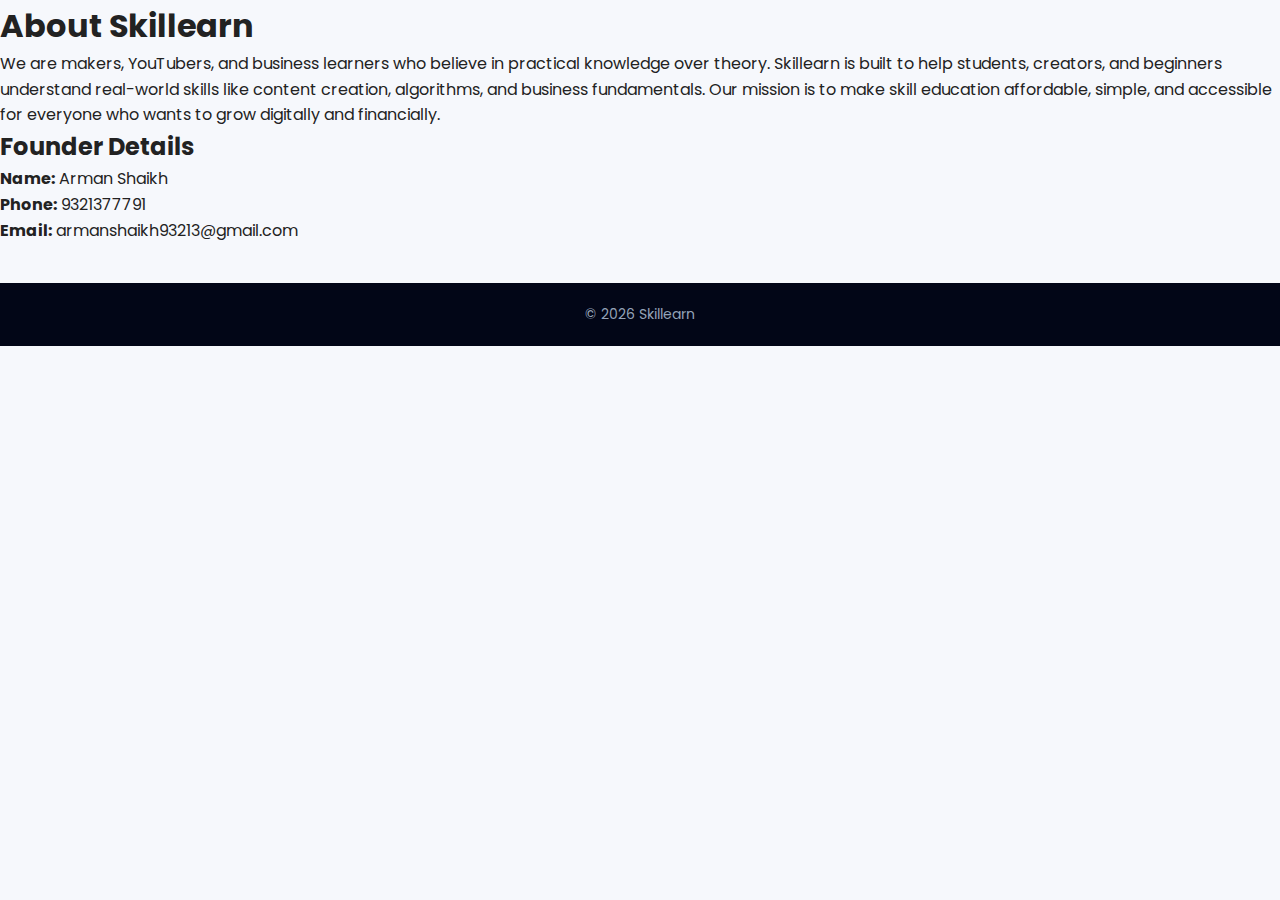
<file: about.html>
<!DOCTYPE html>
<html>
<head>
  <title>About | Skillearn</title>
  <link rel="stylesheet" href="style.css">
</head>
<body>

<header>
  <h1>About Skillearn</h1>
</header>

<section class="box">
  <p>
    We are makers, YouTubers, and business learners who believe in practical
    knowledge over theory. Skillearn is built to help students, creators,
    and beginners understand real-world skills like content creation,
    algorithms, and business fundamentals. Our mission is to make skill
    education affordable, simple, and accessible for everyone who wants
    to grow digitally and financially.
  </p>
</section>

<section class="box">
  <h2>Founder Details</h2>
  <p><b>Name:</b> Arman Shaikh</p>
  <p><b>Phone:</b> 9321377791</p>
  <p><b>Email:</b> armanshaikh93213@gmail.com</p>
</section>

<footer>
  © 2026 Skillearn
</footer>

</body>
</html>
</file>
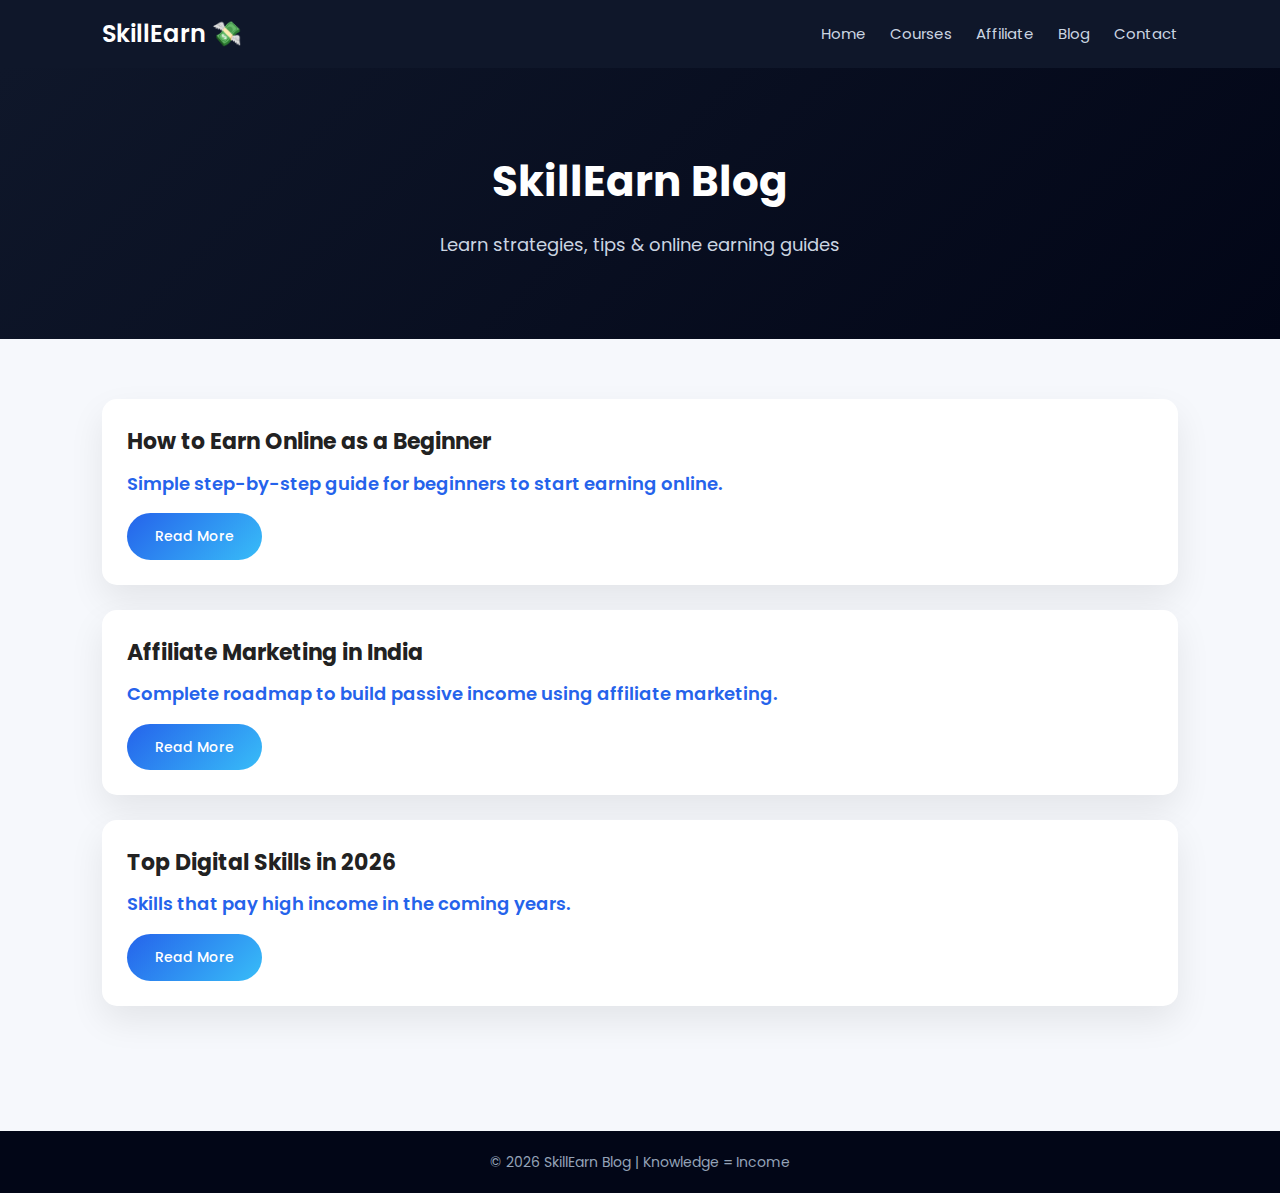
<file: blog.html>
<!DOCTYPE html>
<html>
<head>
<title>Blog | SkillEarn</title>
<link rel="stylesheet" href="style.css">
<meta name="viewport" content="width=device-width, initial-scale=1.0">
</head>
<body>

<div class="navbar">
  <h2>SkillEarn 💸</h2>
  <nav>
    <a href="index.html">Home</a>
    <a href="courses.html">Courses</a>
    <a href="affiliate.html">Affiliate</a>
    <a href="blog.html">Blog</a>
    <a href="contact.html">Contact</a>
  </nav>
</div>

<section class="hero">
  <h1>SkillEarn Blog</h1>
  <p>Learn strategies, tips & online earning guides</p>
</section>

<section class="courses">

  <div class="course-card">
    <h3>How to Earn Online as a Beginner</h3>
    <p>Simple step-by-step guide for beginners to start earning online.</p>
    <a class="btn">Read More</a>
  </div>

  <div class="course-card">
    <h3>Affiliate Marketing in India</h3>
    <p>Complete roadmap to build passive income using affiliate marketing.</p>
    <a class="btn">Read More</a>
  </div>

  <div class="course-card">
    <h3>Top Digital Skills in 2026</h3>
    <p>Skills that pay high income in the coming years.</p>
    <a class="btn">Read More</a>
  </div>

</section>

<footer>
© 2026 SkillEarn Blog | Knowledge = Income
</footer>

</body>
</html>
</file>
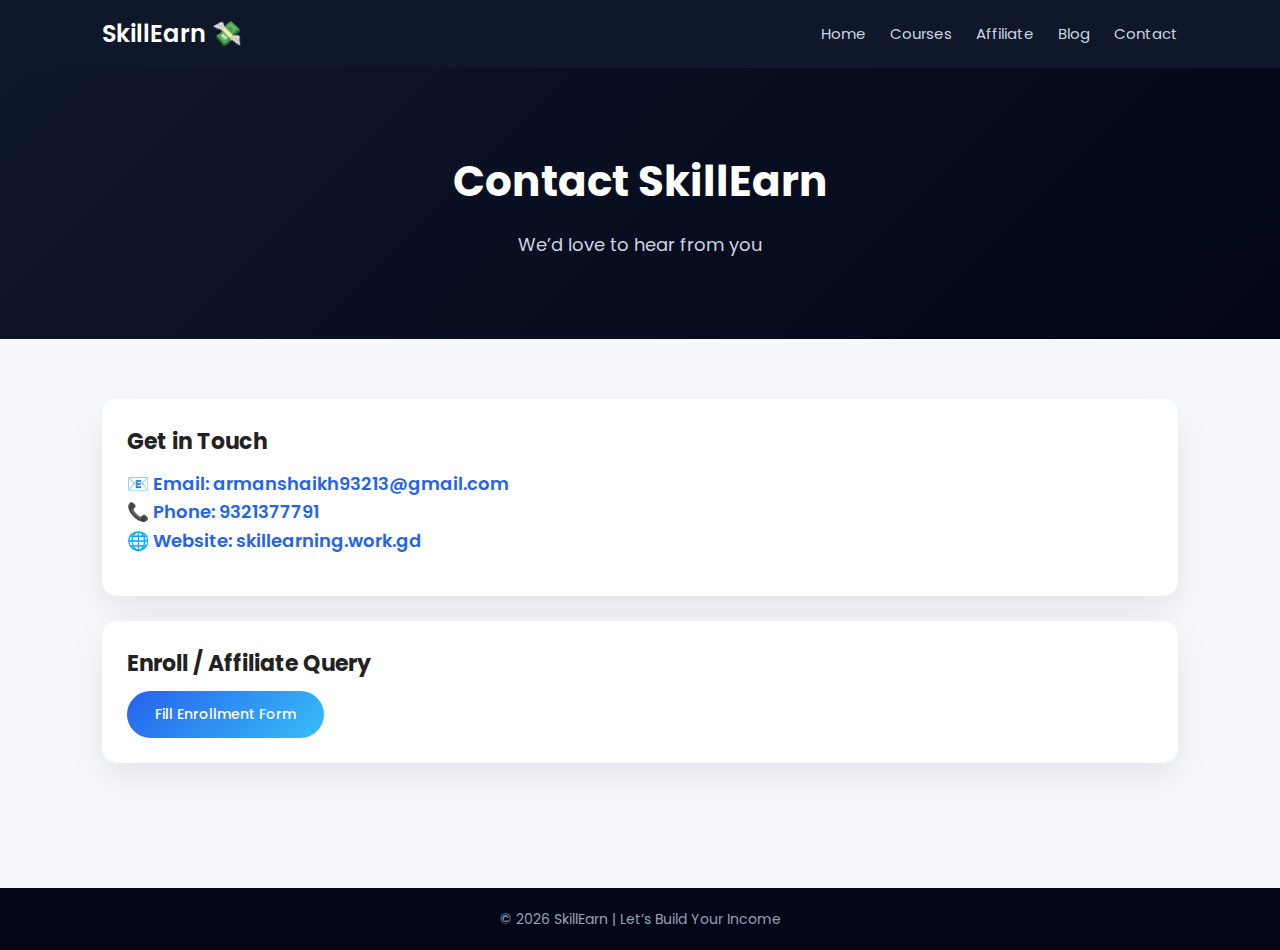
<file: contact.html>
<!DOCTYPE html>
<html>
<head>
<title>Contact Us | SkillEarn</title>
<link rel="stylesheet" href="style.css">
<meta name="viewport" content="width=device-width, initial-scale=1.0">
</head>
<body>

<div class="navbar">
  <h2>SkillEarn 💸</h2>
  <nav>
    <a href="index.html">Home</a>
    <a href="courses.html">Courses</a>
    <a href="affiliate.html">Affiliate</a>
    <a href="blog.html">Blog</a>
    <a href="contact.html">Contact</a>
  </nav>
</div>

<section class="hero">
  <h1>Contact SkillEarn</h1>
  <p>We’d love to hear from you</p>
</section>

<section class="courses">
  <div class="course-card">
    <h3>Get in Touch</h3>
    <p>
      📧 Email: armanshaikh93213@gmail.com<br>
      📞 Phone: 9321377791<br>
      🌐 Website: skillearning.work.gd
    </p>
  </div>

  <div class="course-card">
    <h3>Enroll / Affiliate Query</h3>
    <a class="btn" href="https://docs.google.com/forms/d/e/1FAIpQLScFORMURL/viewform" target="_blank">
      Fill Enrollment Form
    </a>
  </div>
</section>

<footer>
© 2026 SkillEarn | Let’s Build Your Income
</footer>

</body>
</html>
</file>
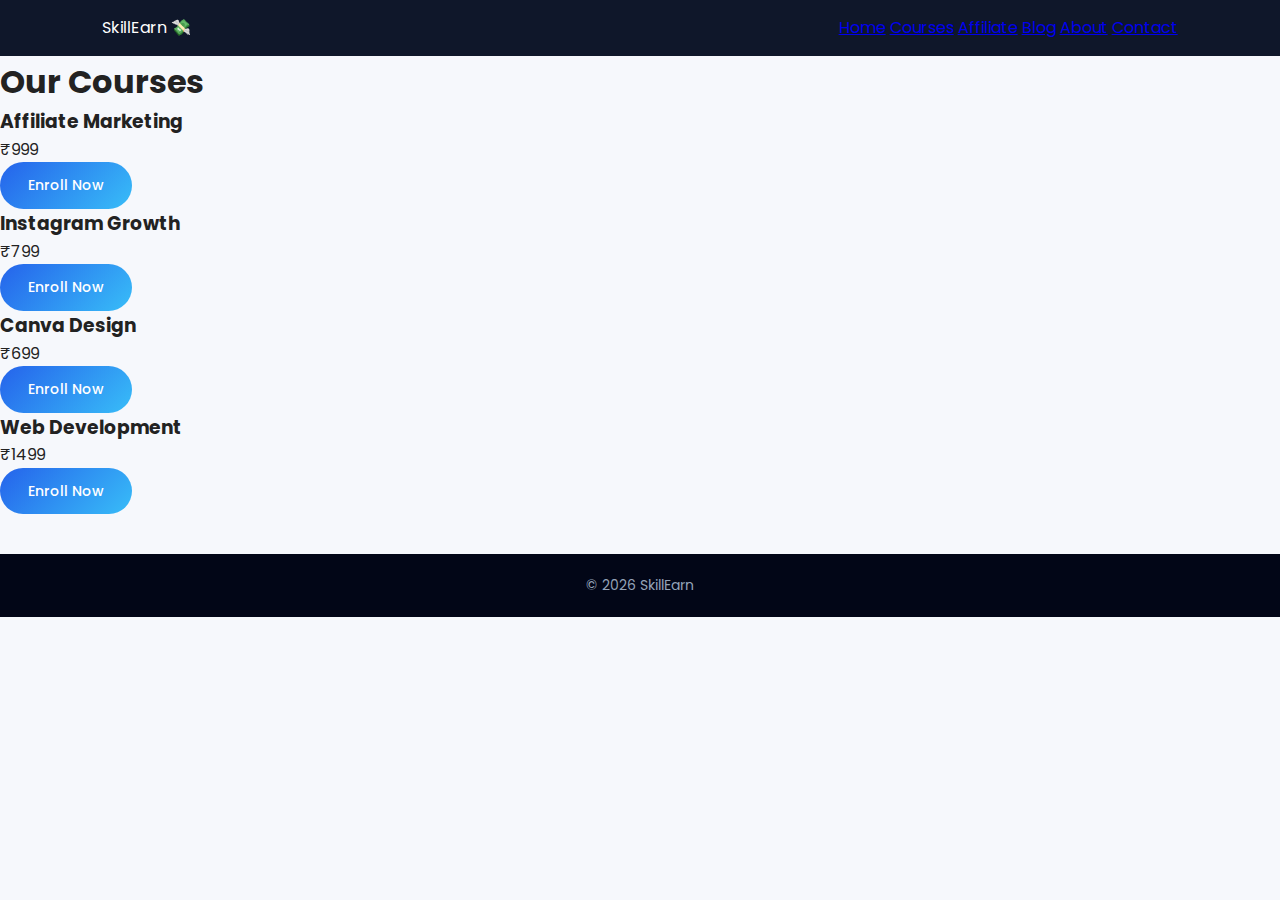
<file: courses.html>
<!DOCTYPE html>
<html lang="en">
<head>
  <meta charset="UTF-8">
  <title>Courses | SkillEarn</title>
  <meta name="viewport" content="width=device-width, initial-scale=1.0">
  <link rel="stylesheet" href="./style.css">
</head>
<body>

<header>
  <nav class="navbar">
    <div class="logo">SkillEarn 💸</div>
    <div class="nav-links">
      <a href="index.html">Home</a>
      <a href="courses.html">Courses</a>
      <a href="affiliate.html">Affiliate</a>
      <a href="blog.html">Blog</a>
      <a href="about.html">About</a>
      <a href="contact.html">Contact</a>
    </div>
  </nav>
</header>

<section>
  <h1 class="section-title">Our Courses</h1>

  <div class="card-grid">
    <div class="card">
      <h3>Affiliate Marketing</h3>
      <p class="price">₹999</p>
      <a class="btn">Enroll Now</a>
    </div>

    <div class="card">
      <h3>Instagram Growth</h3>
      <p class="price">₹799</p>
      <a class="btn">Enroll Now</a>
    </div>

    <div class="card">
      <h3>Canva Design</h3>
      <p class="price">₹699</p>
      <a class="btn">Enroll Now</a>
    </div>

    <div class="card">
      <h3>Web Development</h3>
      <p class="price">₹1499</p>
      <a class="btn">Enroll Now</a>
    </div>
  </div>
</section>

<footer>
  <p>© 2026 SkillEarn</p>
</footer>

</body>
</html>
</file>
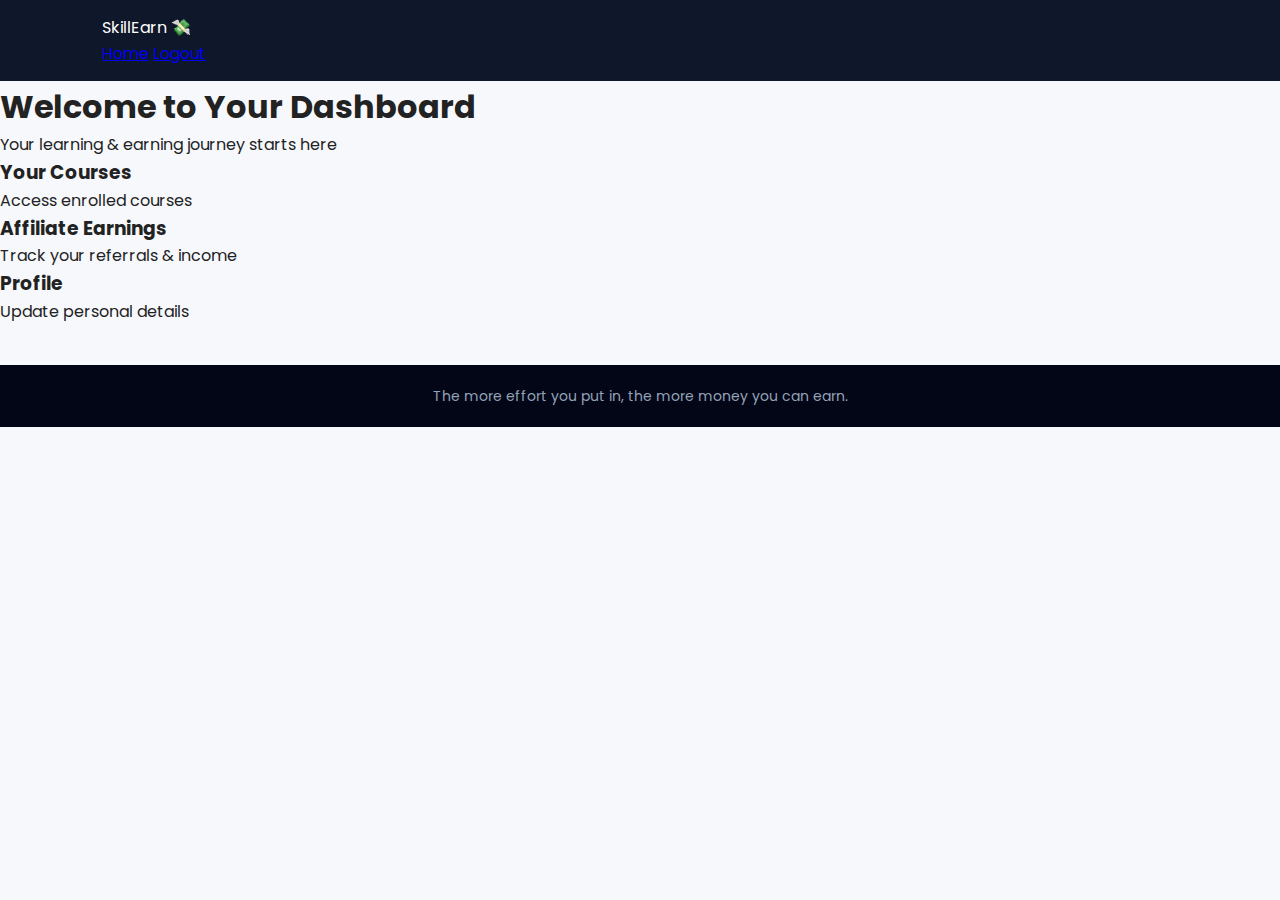
<file: dashboard.html>
<!DOCTYPE html>
<html>
<head>
<title>Dashboard | SkillEarn</title>
<link rel="stylesheet" href="style.css">
</head>
<body>

<div class="navbar">
  <div class="container nav-inner">
    <div class="logo">SkillEarn 💸</div>
    <div class="nav-links">
      <a href="index.html">Home</a>
      <a href="index.html">Logout</a>
    </div>
  </div>
</div>

<section class="section">
  <div class="container">
    <div class="section-title">
      <h1>Welcome to Your Dashboard</h1>
      <p>Your learning & earning journey starts here</p>
    </div>

    <div class="grid">
      <div class="card">
        <h3>Your Courses</h3>
        <p>Access enrolled courses</p>
      </div>

      <div class="card">
        <h3>Affiliate Earnings</h3>
        <p>Track your referrals & income</p>
      </div>

      <div class="card">
        <h3>Profile</h3>
        <p>Update personal details</p>
      </div>
    </div>
  </div>
</section>

<footer>
  <p>The more effort you put in, the more money you can earn.</p>
</footer>

</body>
</html>
</file>
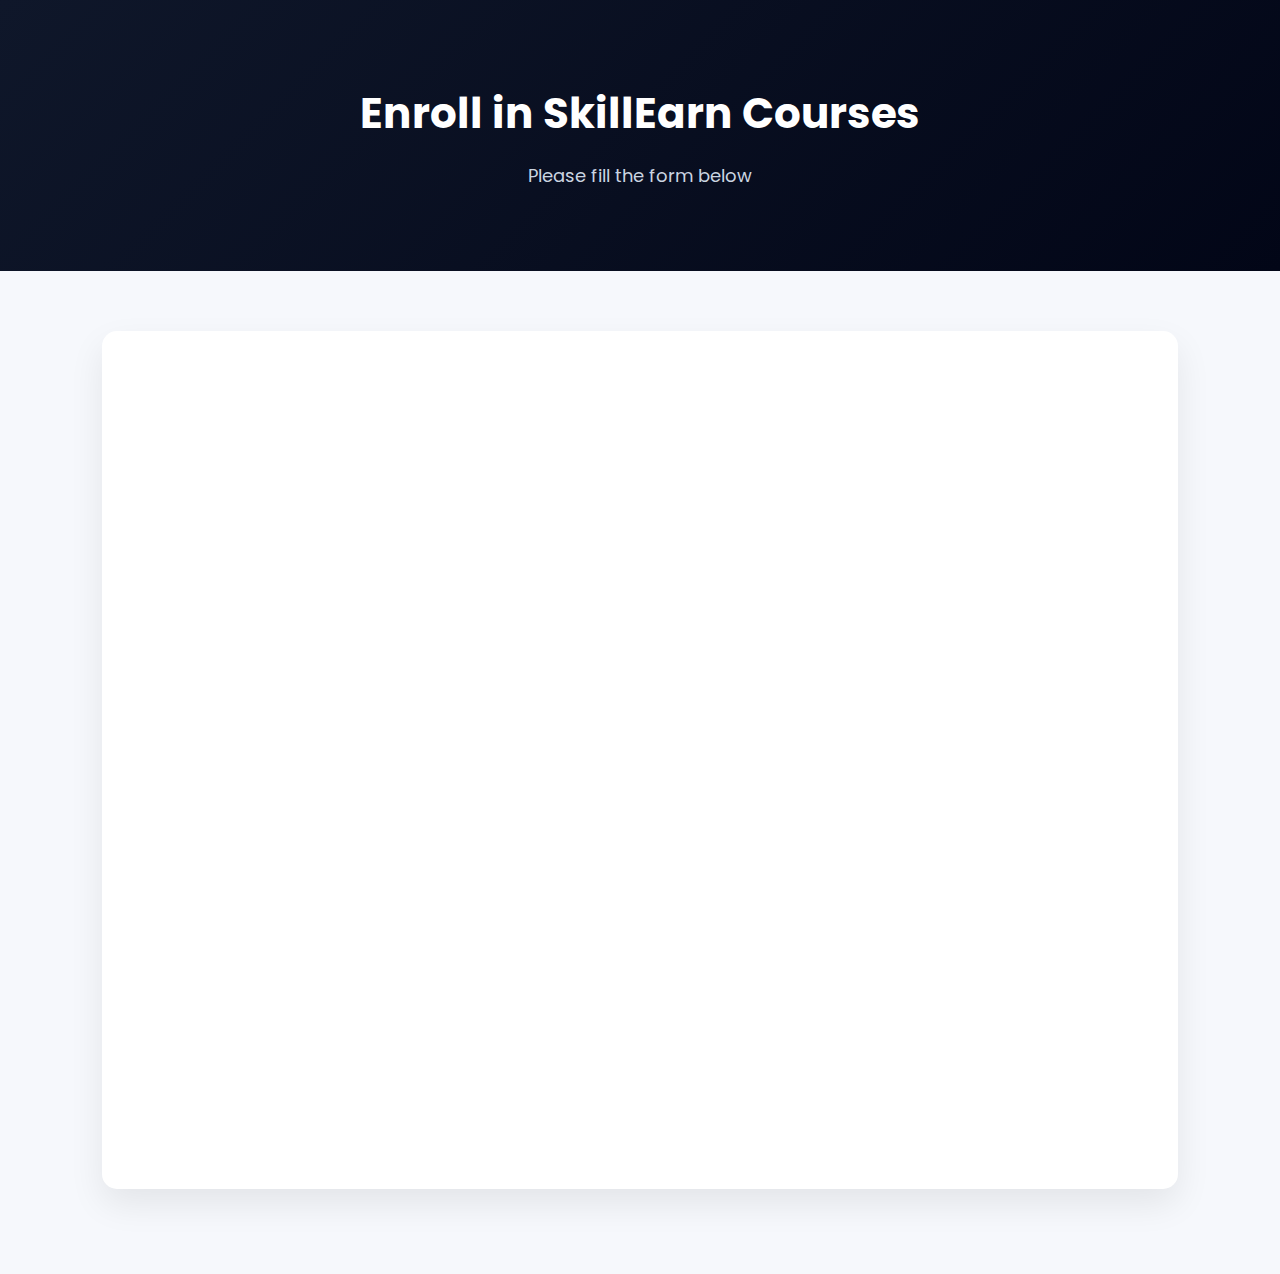
<file: enroll.html>
<!DOCTYPE html>
<html>
<head>
  <title>Enroll | SkillEarn</title>
  <link rel="stylesheet" href="style.css">
  <meta name="viewport" content="width=device-width, initial-scale=1.0">
</head>
<body>

<section class="hero">
  <h1>Enroll in SkillEarn Courses</h1>
  <p>Please fill the form below</p>
</section>

<section class="courses">
  <div class="course-card">

    <iframe 
      src="https://docs.google.com/forms/d/e/1FAIpQLSdb6DbjSqZcOh7suAGOukL8xYDZli-w5cZpZLoGFKIimdiLRg/viewform?embedded=true" 
      width="100%" 
      height="800" 
      frameborder="0">
      Loading…
    </iframe>

  </div>
</section>

</body>
</html>
</file>
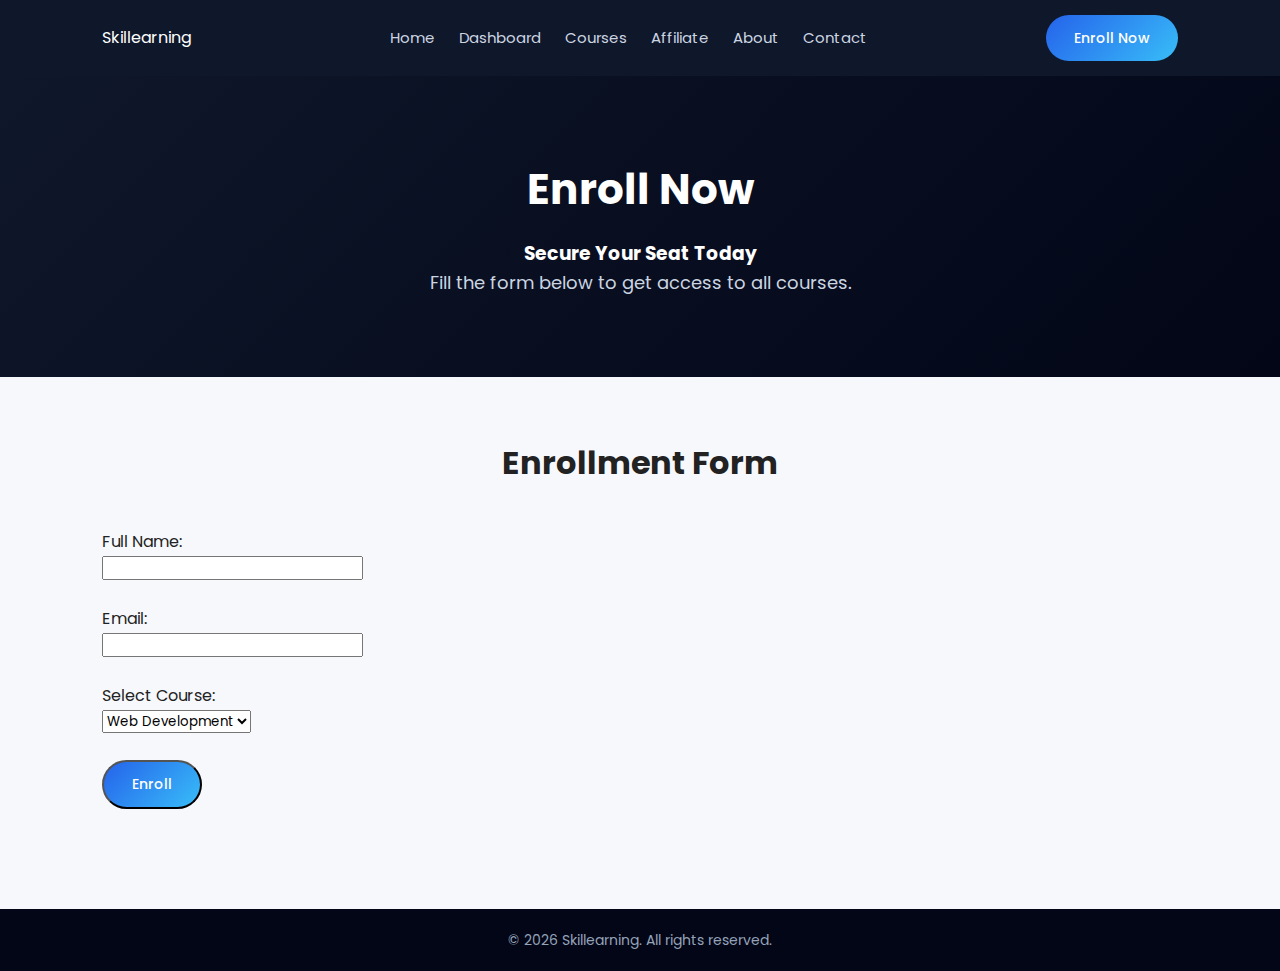
<file: Enroll.html>
<!DOCTYPE html>
<html lang="en">
<head>
<meta charset="UTF-8">
<meta name="viewport" content="width=device-width, initial-scale=1.0">
<title>Enroll - Skillearning</title>
<link rel="stylesheet" href="style.css">
</head>
<body>

<header class="navbar">
  <div class="logo">Skillearning</div>
  <nav>
    <a href="index.html">Home</a>
    <a href="dashboard.html">Dashboard</a>
    <a href="courses.html">Courses</a>
    <a href="affiliate.html">Affiliate</a>
    <a href="about.html">About</a>
    <a href="contact.html">Contact</a>
  </nav>
  <a href="enroll.html" class="btn enroll-btn">Enroll Now</a>
</header>

<section class="hero">
<h1>Enroll Now</h1>
<h3>Secure Your Seat Today</h3>
<p>Fill the form below to get access to all courses.</p>
</section>

<section class="courses">
<h2>Enrollment Form</h2>
<div class="card">
<form action="#" method="post">
  <label for="name">Full Name:</label><br>
  <input type="text" id="name" name="name" required><br><br>
  
  <label for="email">Email:</label><br>
  <input type="email" id="email" name="email" required><br><br>
  
  <label for="course">Select Course:</label><br>
  <select id="course" name="course" required>
    <option value="web">Web Development</option>
    <option value="marketing">Digital Marketing</option>
    <option value="design">Graphic Design</option>
  </select><br><br>
  
  <input type="submit" value="Enroll" class="btn primary-btn">
</form>
</div>
</section>

<footer>
<p>© 2026 Skillearning. All rights reserved.</p>
</footer>

</body>
</html>
</file>
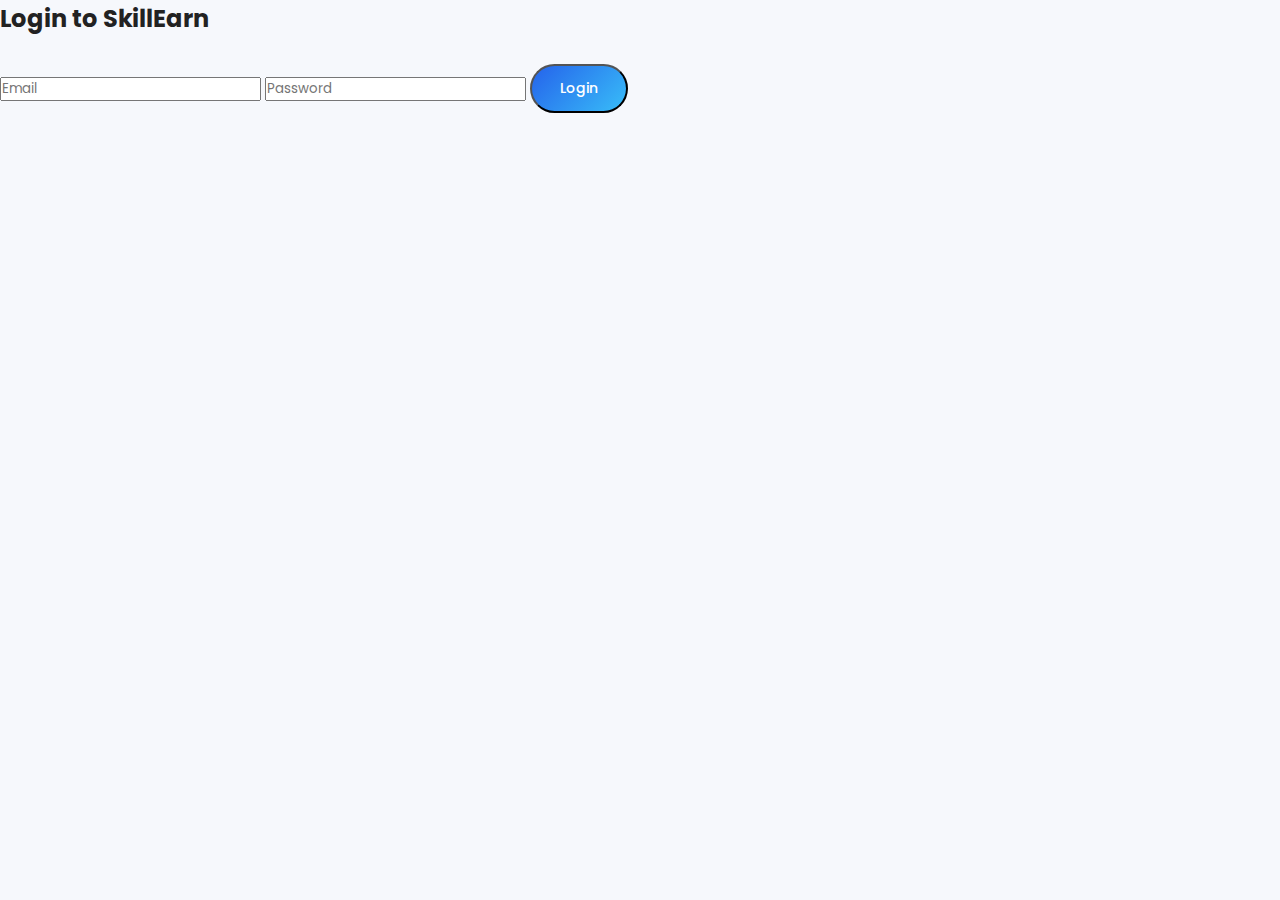
<file: login.html>
<!DOCTYPE html>
<html>
<head>
<title>Login | SkillEarn</title>
<link rel="stylesheet" href="style.css">
</head>
<body>

<div class="form-box">
  <h2>Login to SkillEarn</h2><br>
  <input type="email" placeholder="Email">
  <input type="password" placeholder="Password">
  <button class="btn">Login</button>
</div>

</body>
</html>
</file>
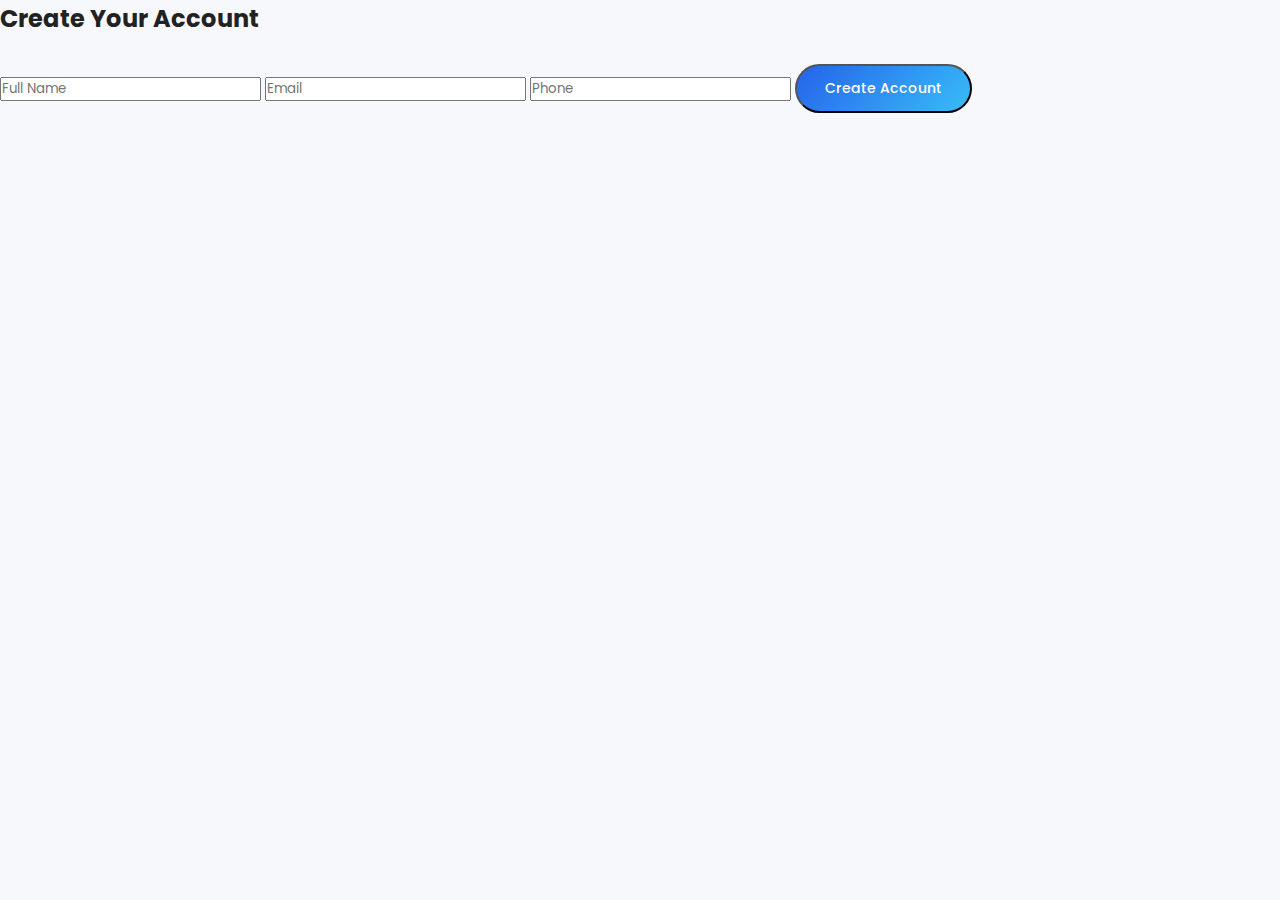
<file: signup.html>
<!DOCTYPE html>
<html>
<head>
<title>Sign Up | SkillEarn</title>
<link rel="stylesheet" href="style.css">
</head>
<body>

<div class="form-box">
  <h2>Create Your Account</h2><br>
  <input placeholder="Full Name">
  <input placeholder="Email">
  <input placeholder="Phone">
  <button class="btn">Create Account</button>
</div>

</body>
</html>
</file>
<file: style.css>
/* GOOGLE FONT */
@import url('https://fonts.googleapis.com/css2?family=Poppins:wght@300;400;500;600;700&display=swap');

/* RESET */
* {
    margin: 0;
    padding: 0;
    box-sizing: border-box;
    font-family: 'Poppins', sans-serif;
}

/* BODY */
body {
    background: #f6f8fc;
    color: #222;
    line-height: 1.6;
}

/* NAVBAR */
.navbar {
    background: #0f172a;
    color: white;
    padding: 15px 8%;
    display: flex;
    align-items: center;
    justify-content: space-between;
}

.navbar h2 {
    font-weight: 600;
}

.navbar nav a {
    color: #cbd5e1;
    margin-left: 20px;
    text-decoration: none;
    font-size: 15px;
}

.navbar nav a:hover {
    color: #38bdf8;
}

/* HERO */
.hero {
    background: linear-gradient(135deg, #0f172a, #020617);
    color: white;
    padding: 80px 8%;
    text-align: center;
}

.hero h1 {
    font-size: 42px;
    margin-bottom: 15px;
}

.hero p {
    font-size: 18px;
    color: #cbd5e1;
}

/* COURSES SECTION */
.courses {
    padding: 60px 8%;
}

.courses h2 {
    text-align: center;
    font-size: 32px;
    margin-bottom: 40px;
}

/* COURSE CARDS */
.course-card {
    background: white;
    padding: 25px;
    border-radius: 15px;
    margin-bottom: 25px;
    box-shadow: 0 15px 35px rgba(0,0,0,0.08);
    transition: transform 0.3s, box-shadow 0.3s;
}

.course-card:hover {
    transform: translateY(-5px);
    box-shadow: 0 25px 50px rgba(0,0,0,0.15);
}

.course-card h3 {
    font-size: 22px;
    margin-bottom: 10px;
}

.course-card p {
    font-size: 18px;
    font-weight: 600;
    color: #2563eb;
    margin-bottom: 15px;
}

/* BUTTON */
.btn {
    display: inline-block;
    padding: 12px 28px;
    background: linear-gradient(135deg, #2563eb, #38bdf8);
    color: white;
    text-decoration: none;
    border-radius: 50px;
    font-size: 14px;
    font-weight: 500;
    transition: all 0.3s ease;
}

.btn:hover {
    background: linear-gradient(135deg, #1e40af, #0284c7);
    transform: scale(1.05);
}

/* FOOTER */
footer {
    background: #020617;
    color: #94a3b8;
    text-align: center;
    padding: 20px;
    margin-top: 40px;
    font-size: 14px;
}

/* MOBILE RESPONSIVE */
@media (max-width: 768px) {

    .navbar {
        flex-direction: column;
        text-align: center;
    }

    .navbar nav {
        margin-top: 10px;
    }

    .navbar nav a {
        display: inline-block;
        margin: 8px;
    }

    .hero h1 {
        font-size: 30px;
    }

    .courses {
        padding: 40px 5%;
    }
}
</file>
